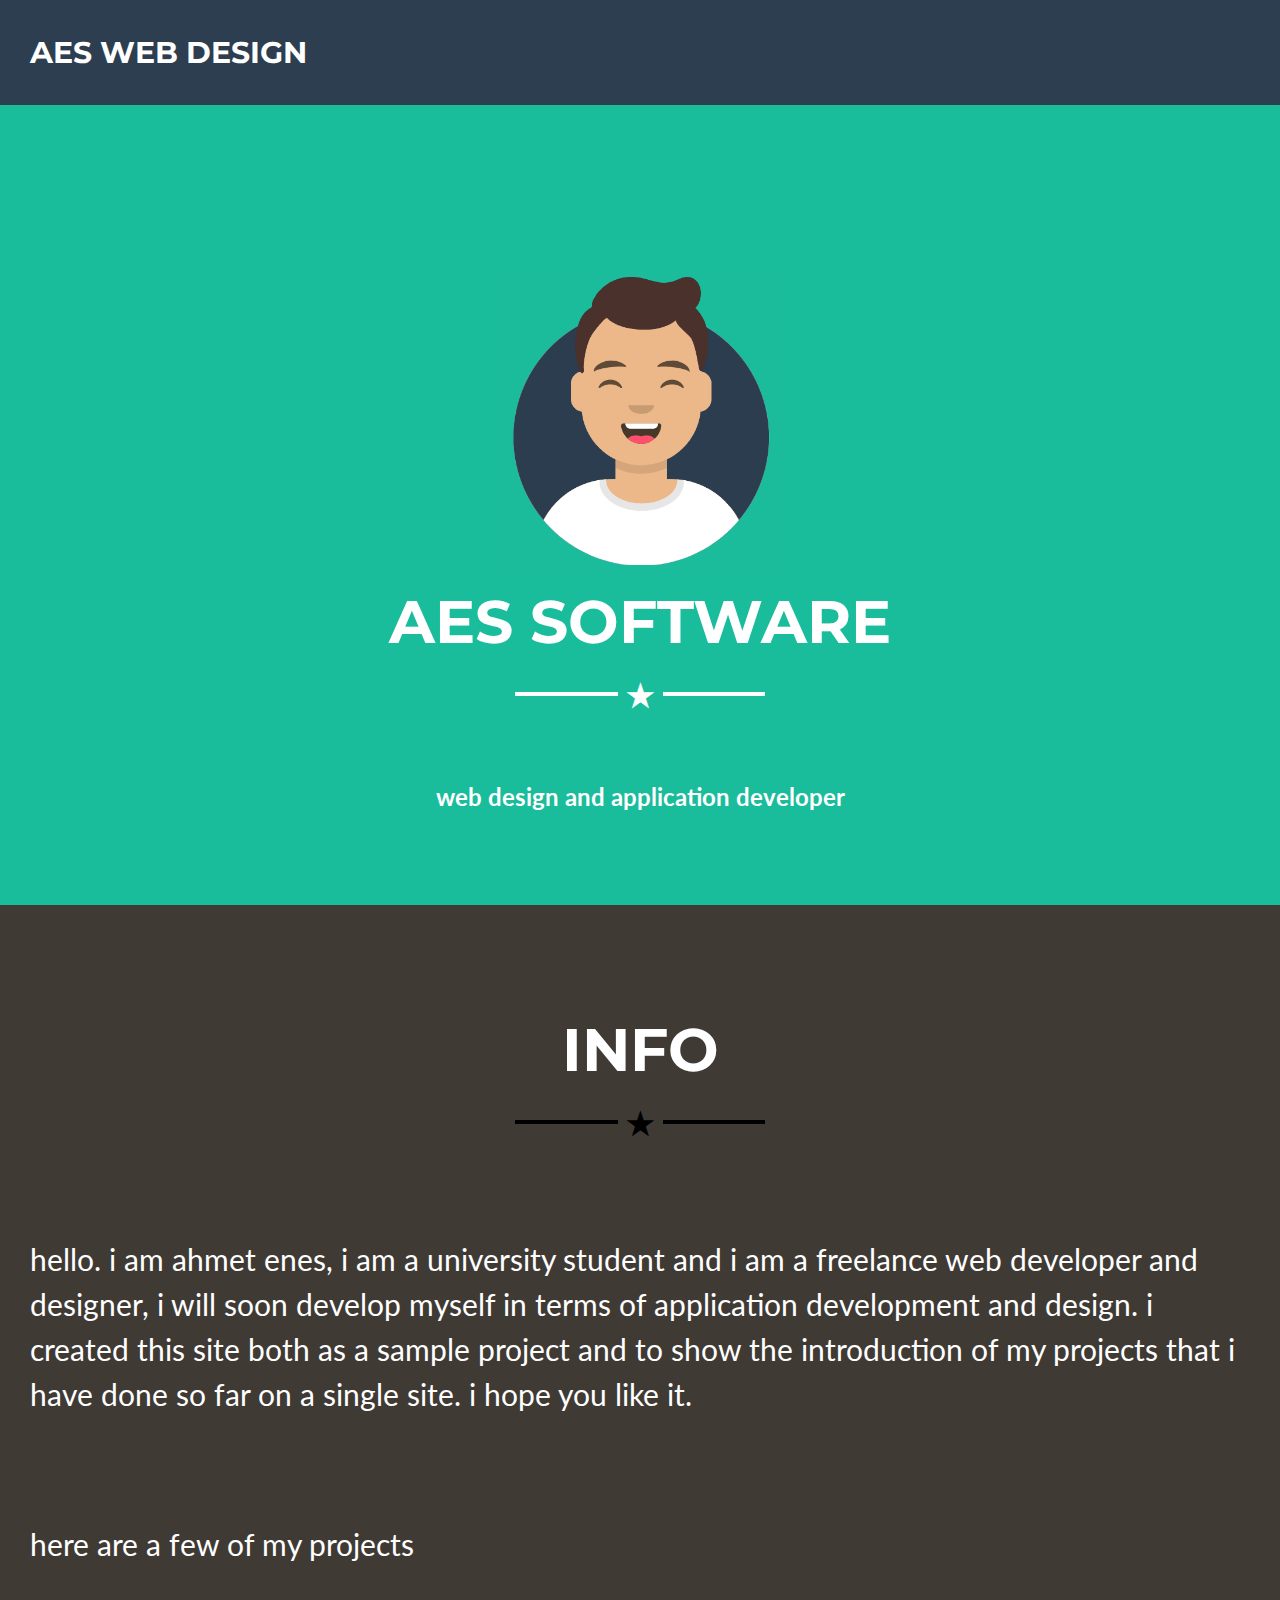
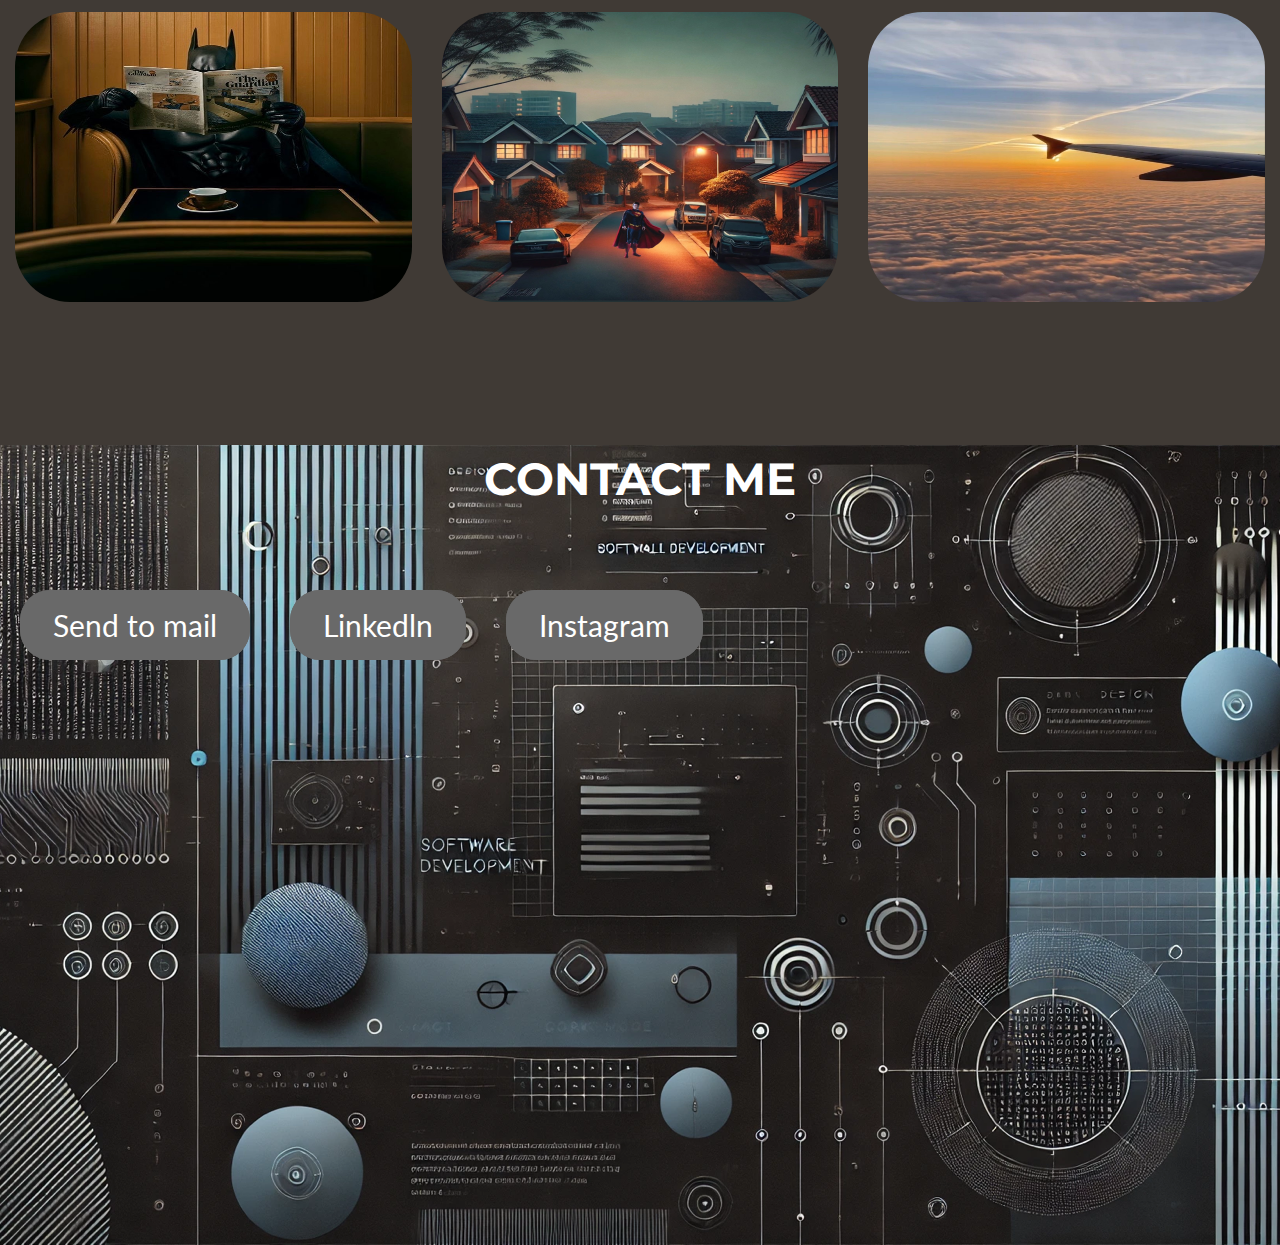
<file: index.html>
<!doctype html>
<html lang="en">
<head>
    <meta charset="UTF-8">
    <meta name="viewport" content="width=device-width, initial-scale=1">
    <title>aes web design</title>
    <link rel="preconnect" href="https://fonts.googleapis.com">
    <link rel="preconnect" href="https://fonts.gstatic.com" crossorigin>
    <link href="https://fonts.googleapis.com/css2?family=Lato:ital,wght@0,100;0,300;0,400;0,700;0,900;1,100;1,300;1,400;1,700;1,900&family=Montserrat:ital,wght@0,100..900;1,100..900&display=swap"
          rel="stylesheet">
    <link rel="stylesheet" href="style.css">
    <link rel="stylesheet" href="https://cdnjs.cloudflare.com/ajax/libs/font-awesome/6.7.1/css/all.min.css"
          integrity="sha512-5Hs3dF2AEPkpNAR7UiOHba+lRSJNeM2ECkwxUIxC1Q/FLycGTbNapWXB4tP889k5T5Ju8fs4b1P5z/iB4nMfSQ=="
          crossorigin="anonymous" referrerpolicy="no-referrer"/>
</head>
<body>
<nav>
    <div class="containe">
        <div id="logo-box">
            <a href="/" class="logo text-uppercase">
                aes web design
            </a>
        </div>
    </div>
</nav>

<header>
    <div class="container">
        <img id="port-images" class="img-head" src="images/avatar.png">
        <h1 class="text-uppercase">aes software </h1>
        <hr class="star-light">
        <h2>
            web design and application developer
        </h2>

    </div>
</header>

<section id="portfolio">
    <div class="container">
        <h1 class="text-uppercase"> ınfo</h1>
        <hr class="star-dark">
        <p class="text">hello. i am ahmet enes, i am a university student and i am a freelance web developer and
            designer, i will soon develop myself in terms of application development and design. i created this site
            both as a sample project and to show the introduction of my projects that i have done so far on a single
            site. i hope you like it.</p>
        <br>
        <p class="text"> here are a few of my projects</p>

        <div id="portfolio-images" class="clearfix">

            <div class="col">
                <div class="portfolio-item">
                    <a href="index2.html" class="portfolio-link">
                        <div class="portfolio-image">
                            <img src="images/psikology.jpeg" class="img-fluid" alt="">
                    </a>
                </div>

            </div>

        </div>
        <div class="col">
            <div class="portfolio-item">
                <a href="emlak_index.html" class="portfolio-link">
                    <div class="portfolio-image">
                        <img src="images/aes.jpeg" class="img-fluid" alt="">
                </a>
            </div>

        </div>

    </div>
    <div class="col">
        <div class="portfolio-item">
            <img src="images/turs.jpeg" class="img-fluid" alt="">

        </div>
    </div>

    </div>
    </div>
</section>

<section id="contact">

    <div class="container">
        <div class="bg-image"></div>
        <div class="content">

            <h2 class="text-uppercase"> contact me </h2>
            <br><br>


            <p class="s">
                <a class="btn" href="mailto:a.enesyl02@gmail.com"> <i class="fa-sharp fa-solid fa-paper-plane"></i>
                    Send to mail</a></p>

            <p class="s">
                <a class="btn"
                   href="https://www.linkedin.com/in/ahmet-enes-soylu-514012337?utm_source=share&utm_campaign=share_via&utm_content=profile&utm_medium=ios_app">
                    <i class="fa-brands fa-linkedin"></i>
                    Linkedln</a></p>
            <p class="s">
                <a class="btn"
                   href="https://www.instagram.com/aenesyl/profilecard/?igsh=ODZ6aWZkZ2I1bDI5">
                    <i class="fa-brands fa-square-instagram"></i>
                    Instagram
                </a>
            </p>
        </div>
    </div>
</section>
</body>
</html>
</file>
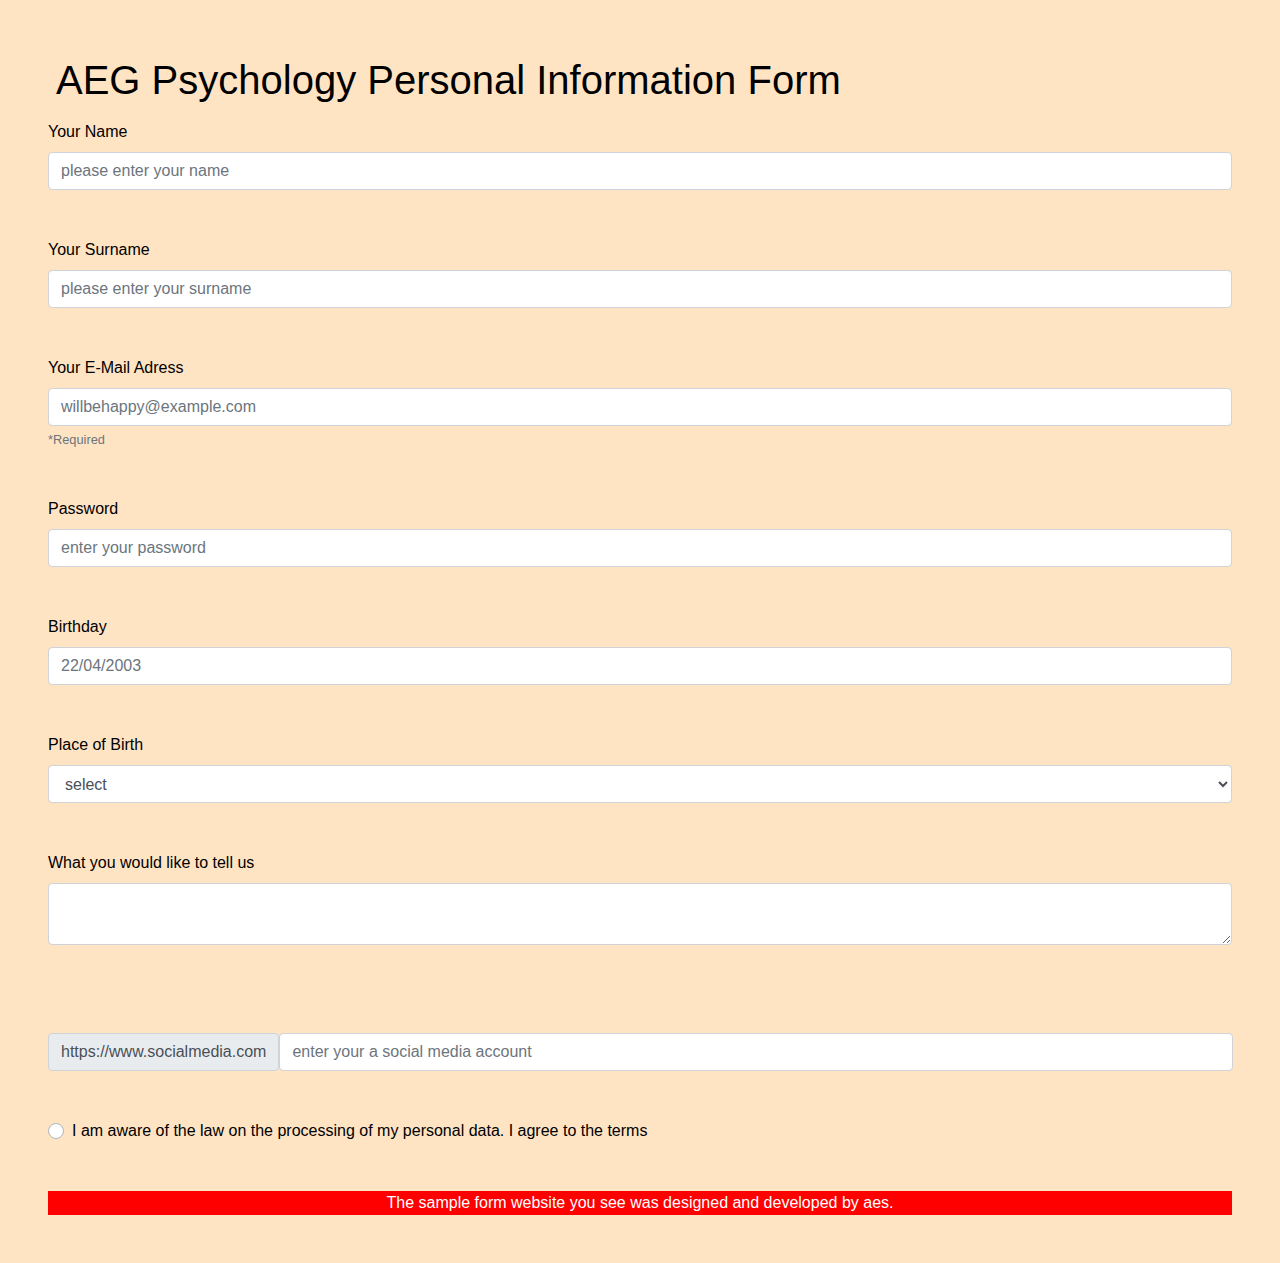
<file: forms_index.html>
<!doctype html>
<html lang="tr">
<head>
    <meta charset="UTF-8">
    <meta name="viewport" content="width=device-width, initial-scale=1">
    <title>aes info</title>
    <link rel="stylesheet" href="https://stackpath.bootstrapcdn.com/bootstrap/4.4.1/css/bootstrap.min.css">


</head>
<body class="p-5" style="background-color: bisque; color: black">
<h1 class="p-2">AEG Psychology Personal Information Form</h1>
<form>
    <div class="form-group">
        <label for="name">Your Name</label>
        <input type="text" id="name" class="form-control" placeholder="please enter your name" required>
    </div>

    <div class="form-group mt-5">
        <label for="surname">Your Surname</label>
        <input type="text" id="surname" class="form-control" placeholder="please enter your surname" required>
    </div>

    <div class="form-group mt-5">
        <label for="email">Your E-Mail Adress</label>
        <input type="text" id="email" class="form-control" placeholder="willbehappy@example.com">
        <small class="form-text text-muted">*Required</small>
    </div>

    <div class="form-group mt-5">
        <label for="password">Password</label>
        <input type="password" id="password" class="form-control" placeholder="enter your password" required>
    </div>

    <div class="form-group mt-5">
        <label for="surname">Birthday</label>
        <input type="text" id="birthdah" class="form-control" placeholder="22/04/2003">
    </div>

    <div class="form-group mt-5">
        <label for="city">Place of Birth</label>
        <select name="city" id="city" class="form-control">
            <option value="select">select</option>
            <option value="34">istanbul</option>
            <option value="35">Kyiv</option>
            <option value="06">Odessa</option>
            <option value="10">Berlin</option>
            <option value="07">Paris</option>
            <option value="07">USA</option>
        </select>

        <div class="form-group mt-5">
            <label for="massage">What you would like to tell us</label>
            <textarea name="massage" id="massage" class="form-control" rows="2"></textarea>
        </div>

    </div>

    <br><br><br>

    <div class="input-group-prepend">
        <span class="input-group-text" id="ig">https://www.socialmedia.com</span>
        <input type="text" class="form-control" placeholder="enter your a social media account">
    </div>

    <div class="custom-control custom-radio mt-5">
        <input type="radio" id="rd" class="custom-control-input">
        <label class="custom-control-label" for="rd">I am aware of the law on the processing of my personal data. I agree to the terms</label>
    </div>
    <br><br>
    <section style="background-color: red; color: white; text-align: center;">
        <div id="son" -0>
            <div class="end">
                The sample form website you see was designed and developed by aes.
            </div>
        </div>
    </section>
</body>

</html>
</file>
<file: style.css>
*{
    box-sizing: border-box;
    margin: 0;
    padding: 0;
}
html{
    font-size: 10px;
}
body{
    font-family: "Lato", serif;
    font-size: 1.6rem;
    font-weight: 400;
    line-height: 1.5;
    background-color: #fff;
}

h1, h2, h3, h4, h5, h6{
    font-weight: 700;
    font-family: "Montserrat", serif;
}

nav{
    font-family: "Montserrat", serif;
    background-color: #2C3E4F;
    color: #fff;
    padding-top: 3rem;
    padding-bottom: 3rem;
}
a{
    text-decoration: none;
}
.text-uppercase{
    text-transform: uppercase;
}
.container{
    text-align: center;
    height: 700px;

}
#logo-box .logo{
    font-family: "Montserrat", serif;
    font-weight: 700;
    font-size: 3rem;
    padding: 3rem;
    color: #fff;
}
header{
    height: 800px;
    background-color: #19BC9B;
    padding-top: calc(106px + 6rem);
    text-align: center;
}

header h1{
    color: white;
    font-size: 6rem;
}

header h2{
    color: white;
    font-size: 2.4rem;
    font-weight: 700;
    font-family: "lato", serif;
}

.star-light{
    border: none;
    border-top: 0.4rem solid #fff;
    padding: 0.5rem;
    max-width: 25rem;
    margin: 2.5rem auto;
    overflow: visible;
}
.star-dark{
    border: none;
    border-top: 0.4rem solid black;
    padding: 0.5rem;
    max-width: 25rem;
    margin: 2.5rem auto;
    overflow: visible;
}
.star-light:after{
    content: "\2605";
    color: white;
    font-weight: 900;
    font-size: 3.2rem;
    top: -30px;
    padding: 0 8px;
    position: relative;
    background-color: #19BC9B;
}
.star-dark:after{
    content: "\2605";
    color: black;
    font-weight: 900;
    font-size: 3.2rem;
    top: -30px;
    padding: 0 8px;
    position: relative;
    background-color: #403A35;
}

.img-head{
    width: 30rem;
    height: auto;

}

.img-fluid{
    width: 100%;
    height: 300px;
    padding: 5px;
    border-radius: 60px;
}
.img-fluid:hover{
    opacity: 0.5;
    transition: 1s;
}

#portfolio{
    height: 1140px;
    text-align: center;
    font-size: 3rem;
    padding-top: 10rem;
    padding-bottom: 10rem;
    background-color: #403A35;
    color: #fff;
}
.text{
    text-align: left;
    padding: 3rem;
}
.col{
    float: left;
    width: 33.333%;
    height: 300px;
    padding: 10px;

}
.portfolio-item{
    height: 300px;



}

#contact{
    font-size: 3rem;
    padding-top: 0;
    color: white;
}
section .bg-image{
    position: absolute;
    background-image:url("images/duvarkagidim.png");
    background-position: center;
    padding: 0;
    margin: 0;
    height: 800px;
    width: 100%;
    opacity: 1;
    z-index: -1;
}
#e{
    width: 100%;
    height: auto;
    padding: 0;
    margin: 0;
}
.s{
    float: left;
}
@media (max-width: 940px){

    .s{
        padding: 3rem;
    }
    h2{
        padding-top: 5rem;
    }

}
@media (max-width: 642px){

    .s{
        padding: 3rem;
    }
    h2{
        padding-top: 5rem;
    }
    .portfolio{
        width: 900px;
        padding: 2rem;
        margin: 2rem
    }

}




.btn{
    background-color: dimgray;
    color: #fff;
    border: solid 1px dimgray;
    padding: 1.6rem 3.2rem;
    border-radius: 3rem;
    margin: 2rem;
}
.btn:hover{
    background-color: darkorange;
    transition: all 0.5s;
}
</file>
